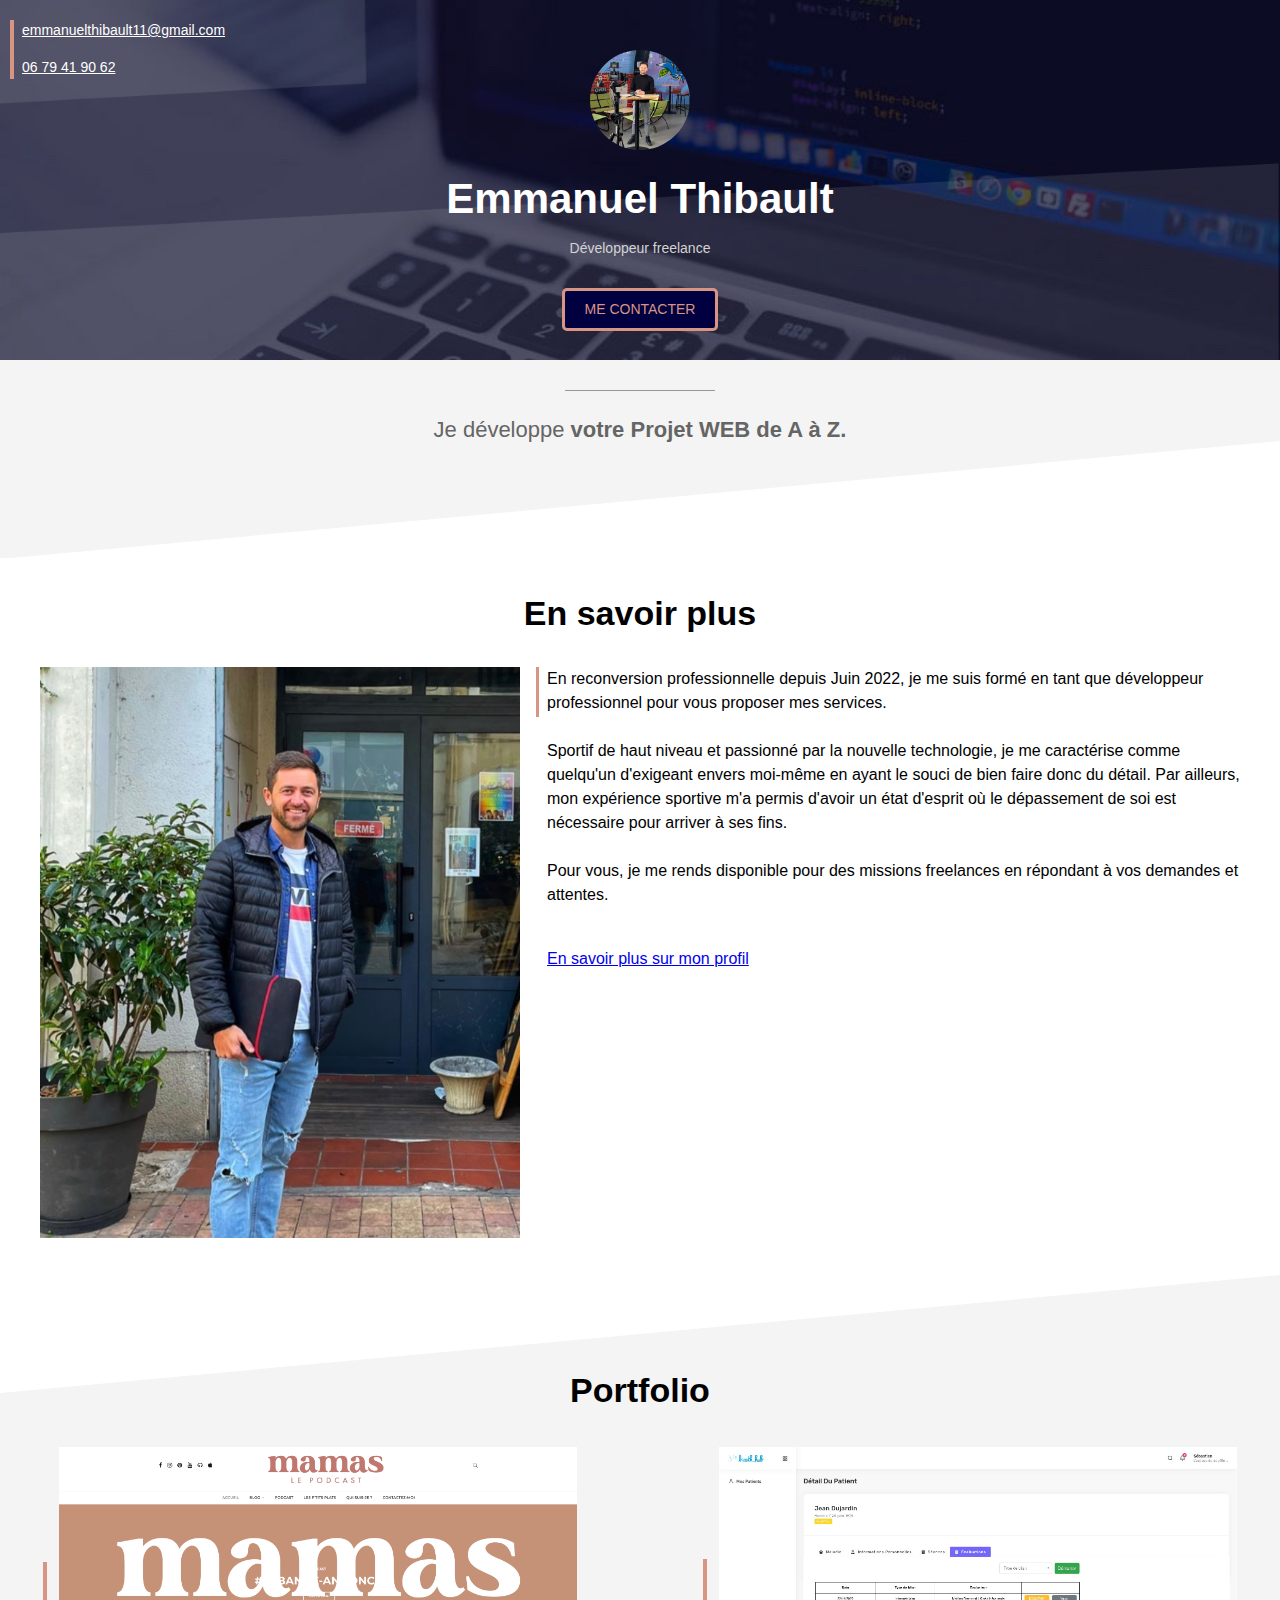
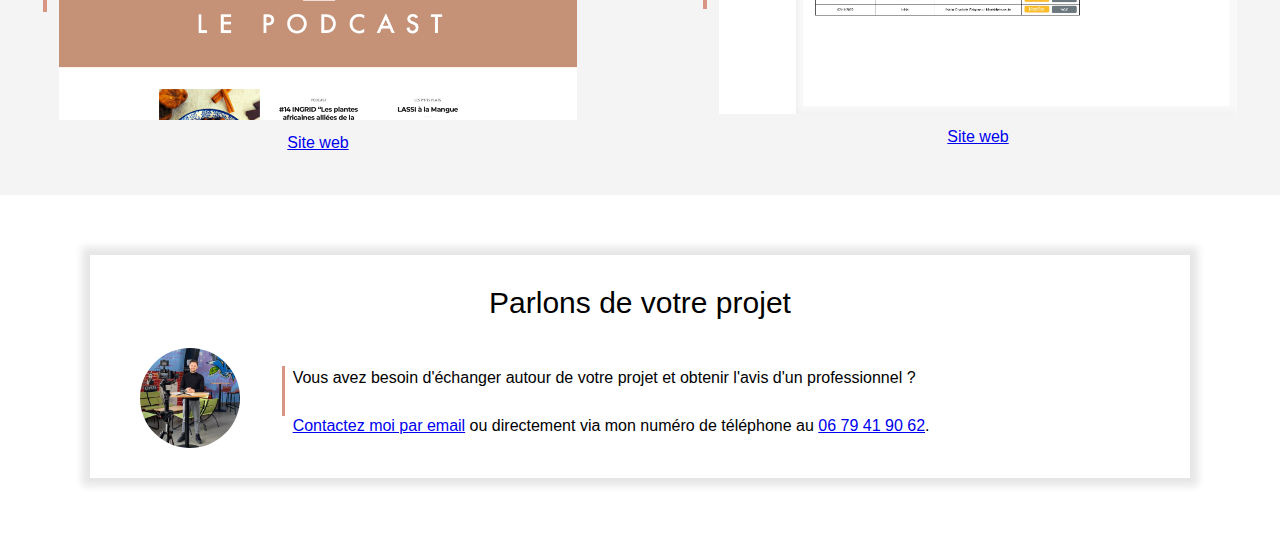
<file: index.html>
<!DOCTYPE html>
<html lang="fr">
<head>
    <meta charset="UTF-8">
    <meta http-equiv="X-UA-Compatible" content="IE=edge">
    <meta name="viewport" content="width=device-width, initial-scale=1.0">
    <title>Emmanuel Thibault</title>
    <link rel="stylesheet" href="style.css">
</head>
<body>
    <!-- COUVERTURE -->
    <div class="cover">
        <img class="cover-profile" src="manu.jpg">
        <h1>Emmanuel Thibault</h1>
        <p>Développeur freelance</p>

        <div style="text-align: center;">
            <a class="contact-button" href="mailto:emmanuelthibault11@gmail.com?subject=Contact%20depuis%20site%20internet">ME CONTACTER</a>
        </div>

        <div class="cover-contact">
            <p><a href="mailto:emmanuelthibault11@gmail.com?subject=Contact%20depuis%20site%20internet">emmanuelthibault11@gmail.com</a></p>
            <p></p><a href="tel:+33679419062">06 79 41 90 62</a></p>
        </div>
    </div>

    <!-- SECTION GRISE 1 -->
    <div class="section section-grise1">
        <div class="separateur"></div>
        <p>Je développe <b>votre Projet WEB de A à Z.</b></p>
    </div>

    <!-- SECTION BLANCHE -->
    <div class="section">
        <h2>En savoir plus</h2>
        <img src="IMG_3407.jpg" class="col-contenu"/>
        <div class="col-contenu float-right">
            <div class="texte-avec-ligne-verticale">
                <p>En reconversion professionnelle depuis Juin 2022, je me suis formé en tant que développeur professionnel pour vous proposer mes services.<br><br>Sportif de haut niveau et passionné par la nouvelle technologie, je me caractérise comme quelqu'un d'exigeant envers moi-même en ayant le souci de bien faire donc du détail. Par ailleurs, mon expérience sportive m'a permis d'avoir un état d'esprit où le dépassement de soi est nécessaire pour arriver à ses fins.<br><br>Pour vous, je me rends disponible pour des missions freelances en répondant à vos demandes et attentes.<br><br></p>
                <a href="https://www.linkedin.com/in/emmanuel-thibault-351270199" target="blank">En savoir plus sur mon profil</a>
            </div>
        </div>
    </div>

    <!-- SECTION GRISE 2 -->
    <div class="section section-grise2">
        <h2>Portfolio</h2>
        <table class="col-portfolio" style="display: inline-block">
            <tr>
                <td><div class="barre-verticale"></div></td>
                <td style="width: 100%;"><a href="portfolio-site-mamas.html"><img style="width: 100%" src="Capture d’écran 2023-03-24 à 09.37.05 (2).png"></a></td>
            </tr>
            <tr>
                <td></td>
                <td align="center"><a href="portfolio-site-mamas.html">Site web</a></td>
            </tr>
        </table>
        <table class="col-portfolio float-right">
            <tr>
                <td><div class="barre-verticale"></div></td>
                <td style="width: 100%;"><a href="portfolio-site-BH.html"><img style="width: 100%" src="fiche_patient_evaluations.jpg"></a></td>
            </tr>
            <tr>
                <td></td>
                <td align="center"><a href="portfolio-site-BH.html">Site web</a></td>
            </tr>
        </table>
    </div>

    <!-- SECTION BLANCHE -->
    <iframe src="contact-frame.html" scrolling="no">
</body>
</html>
</file>
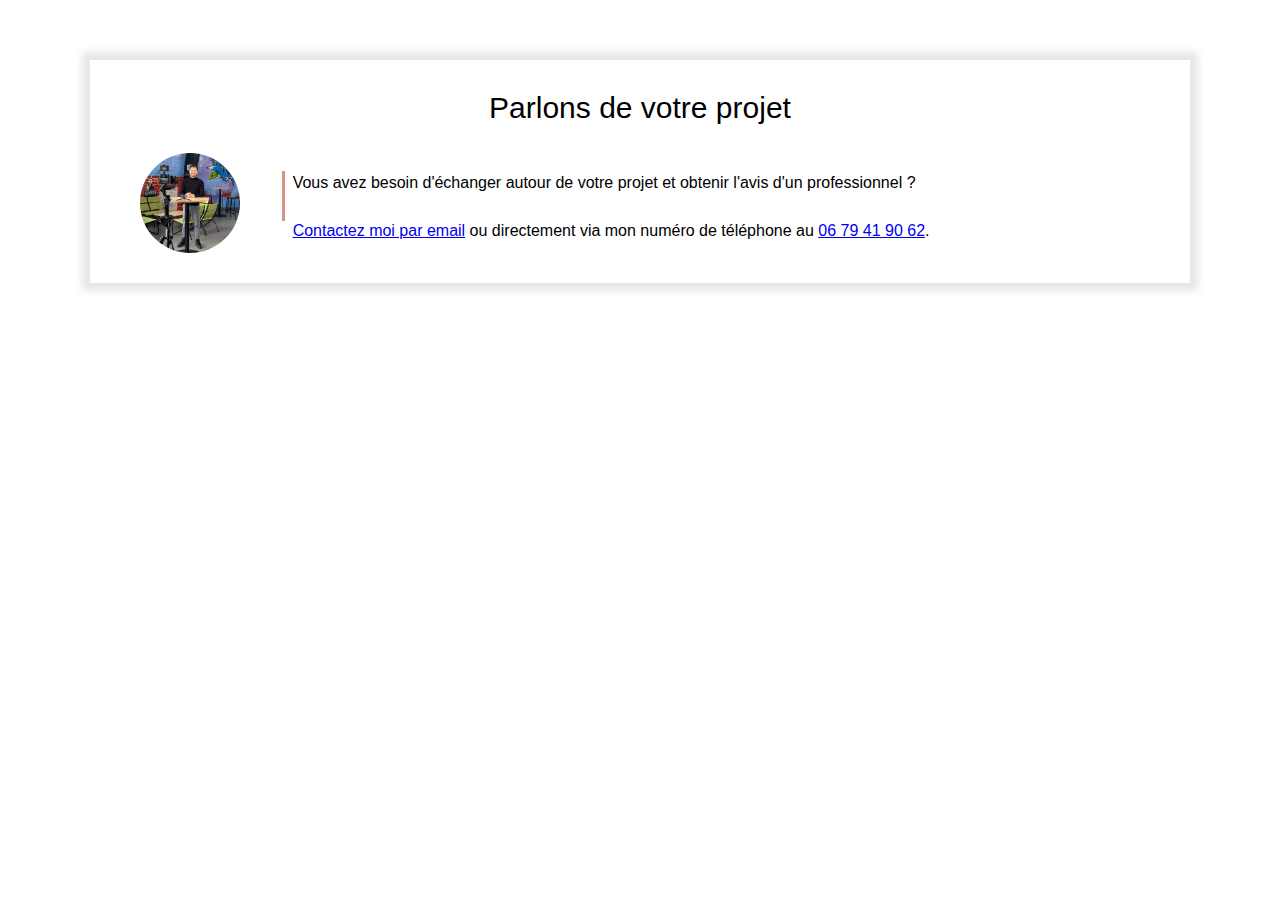
<file: contact-frame.html>
<!DOCTYPE html>
<html lang="fr">
<head>
    <meta charset="UTF-8">
    <meta http-equiv="X-UA-Compatible" content="IE=edge">
    <meta name="viewport" content="width=device-width, initial-scale=1.0">
    <link rel="stylesheet" href="style.css">
</head>
<body>
    <div class="section">
        <div class="separateur display-mobile" style="margin-bottom: 15px;"></div>
    <div class="frame">
        <p class="frame-title">Parlons de votre projet</p>
        <table style="width: 100%;">
            <tr>
                <td valign="top" align="center"><img src="manu.jpg"></td>
                <td>
                    <div class="texte-avec-ligne-verticale" style="margin-left: 20px;">
                        <p>Vous avez besoin d'échanger autour de votre projet et obtenir l'avis d'un professionnel ?<br><br> <a href="mailto:emmanuelthibault11@gmail.com?subject=Contact%20depuis%20site%20internet">Contactez moi par email</a> ou directement  via mon numéro de téléphone au <a href="tel:+33679419062">06 79 41 90 62</a>.</p>
                    </div>
                </td>
            </tr>
        </table>
    </div>
</div>
</body>
</html>
</file>
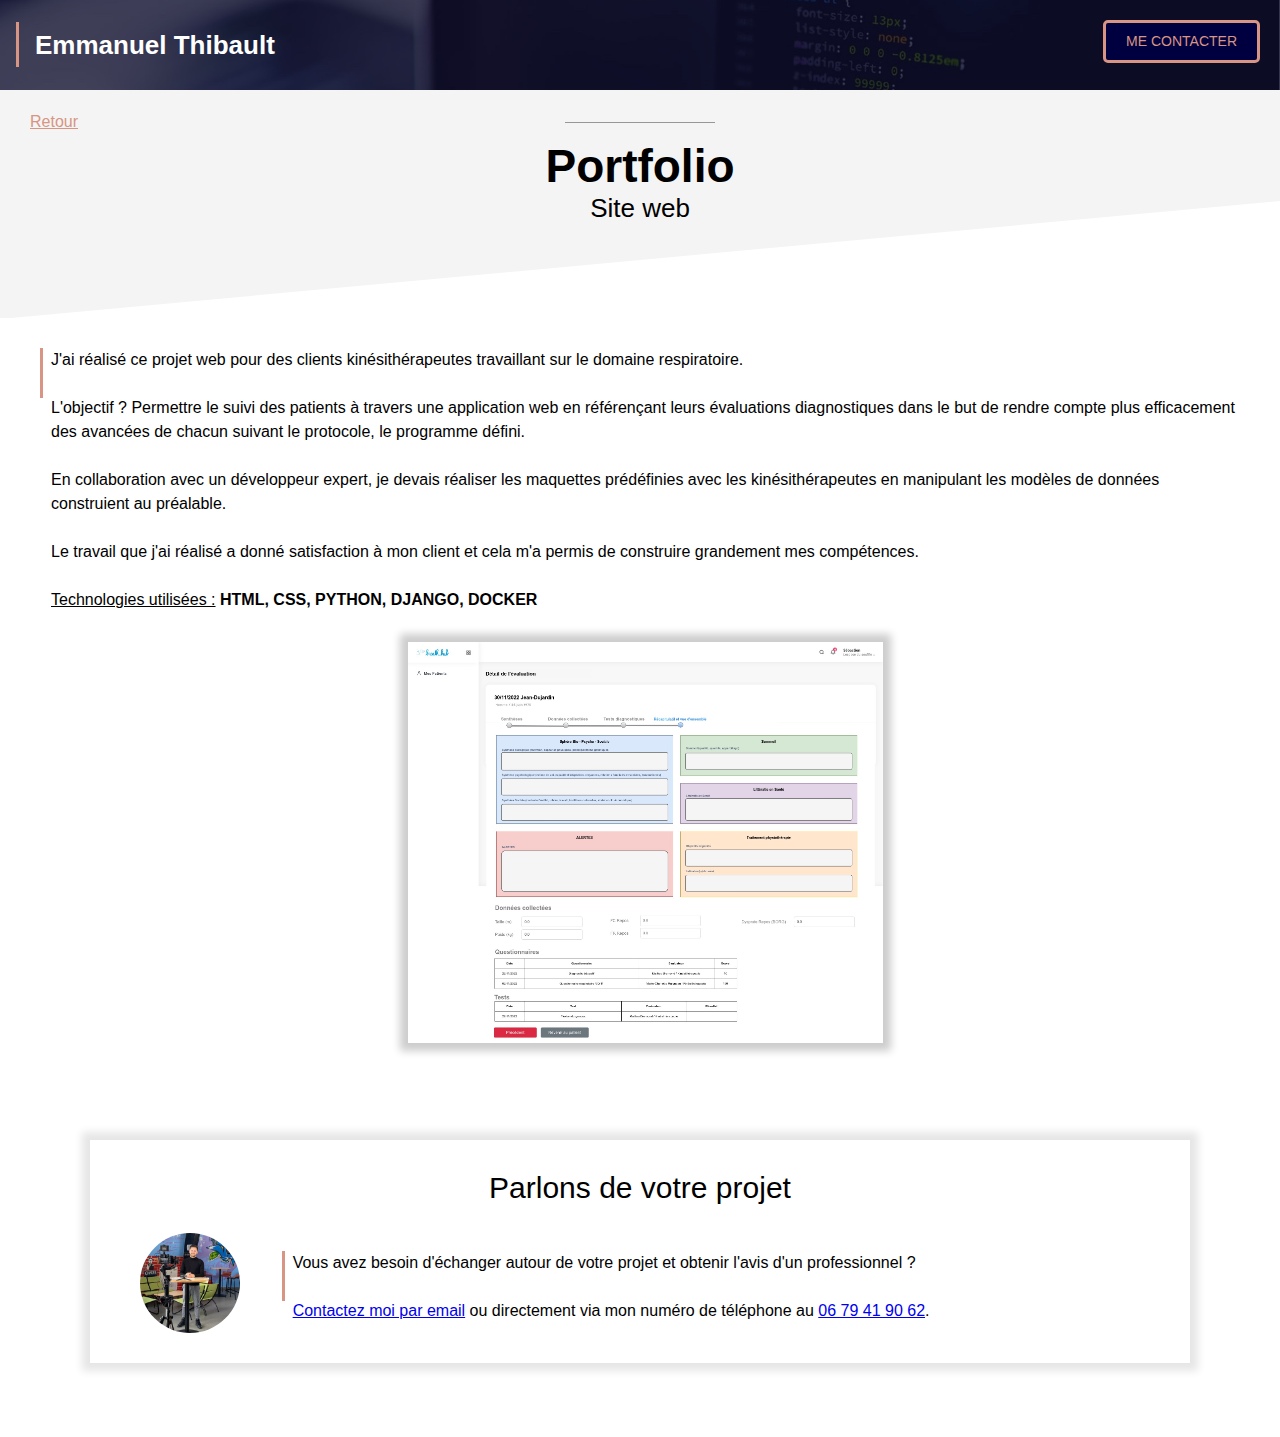
<file: portfolio-site-BH.html>
<!DOCTYPE html>
<html lang="fr">
<head>
    <meta charset="UTF-8">
    <meta http-equiv="X-UA-Compatible" content="IE=edge">
    <meta name="viewport" content="width=device-width, initial-scale=1.0">
    <title>Site web</title>
    <link rel="stylesheet" href="style.css">
</head>
<body>
    <!--HEADER-->
    <div class="portfolio-header">
        <div class="texte-avec-ligne-verticale" style="margin-left: 16px; margin-top: 22px; height: 45px;">
            <p class="portfolio-header-title">Emmanuel Thibault</p>
        </div>
        <a class="contact-button" href="mailto:emmanuelthibault11@gmail.com?subject=Contact%20depuis%20site%20internet" style="position: absolute; right: 20px; top: 5px;">ME CONTACTER</a>
    </div>


    <!--SECTION GRISE TITRE-->
    <div class="section section-grise1" style="padding-top: 20px;">
        <a class="portfolio-back" href="index.html">Retour</a>
        <div class="separateur" style="margin-top: -12px;"></div>
        <h1 class="portfolio">Portfolio</h1>
        <h2 class="portfolio">Site web</h2>
    </div>


    <!--SECTION CONTENU-->
    <div class="section">
        <div class="texte-avec-ligne-verticale">
            <p>
                J'ai réalisé ce projet web pour des clients kinésithérapeutes travaillant sur le domaine respiratoire.<br><br>
                L'objectif ? Permettre le suivi des patients à travers une application web en référençant leurs évaluations diagnostiques dans le but de rendre compte plus efficacement des avancées de chacun suivant le protocole, le programme défini.<br><br>
                En collaboration avec un développeur expert, je devais réaliser les maquettes prédéfinies avec les kinésithérapeutes en manipulant les modèles de données construient au préalable.<br><br>
                Le travail que j'ai réalisé a donné satisfaction à mon client et cela m'a permis de construire grandement mes compétences.<br><br>
                <u>Technologies utilisées :</u> <b>HTML, CSS, PYTHON, DJANGO, DOCKER</b>
            </p>
            <div style="text-align: center; margin-top: 30px;">
                <a href="#" target="blank"><img class="portfolio" src="fiche_patient_detail_evaluation_recap.jpg"></a>
                <!--<a style="display: block; margin-top: 8px;" href="#" target="blank">Consulter le projet</a>-->
            </div>
        </div>
    </div>

    <!--FRAME-->
    <iframe src="contact-frame.html" scrolling="no">
</body>
</html>
</file>
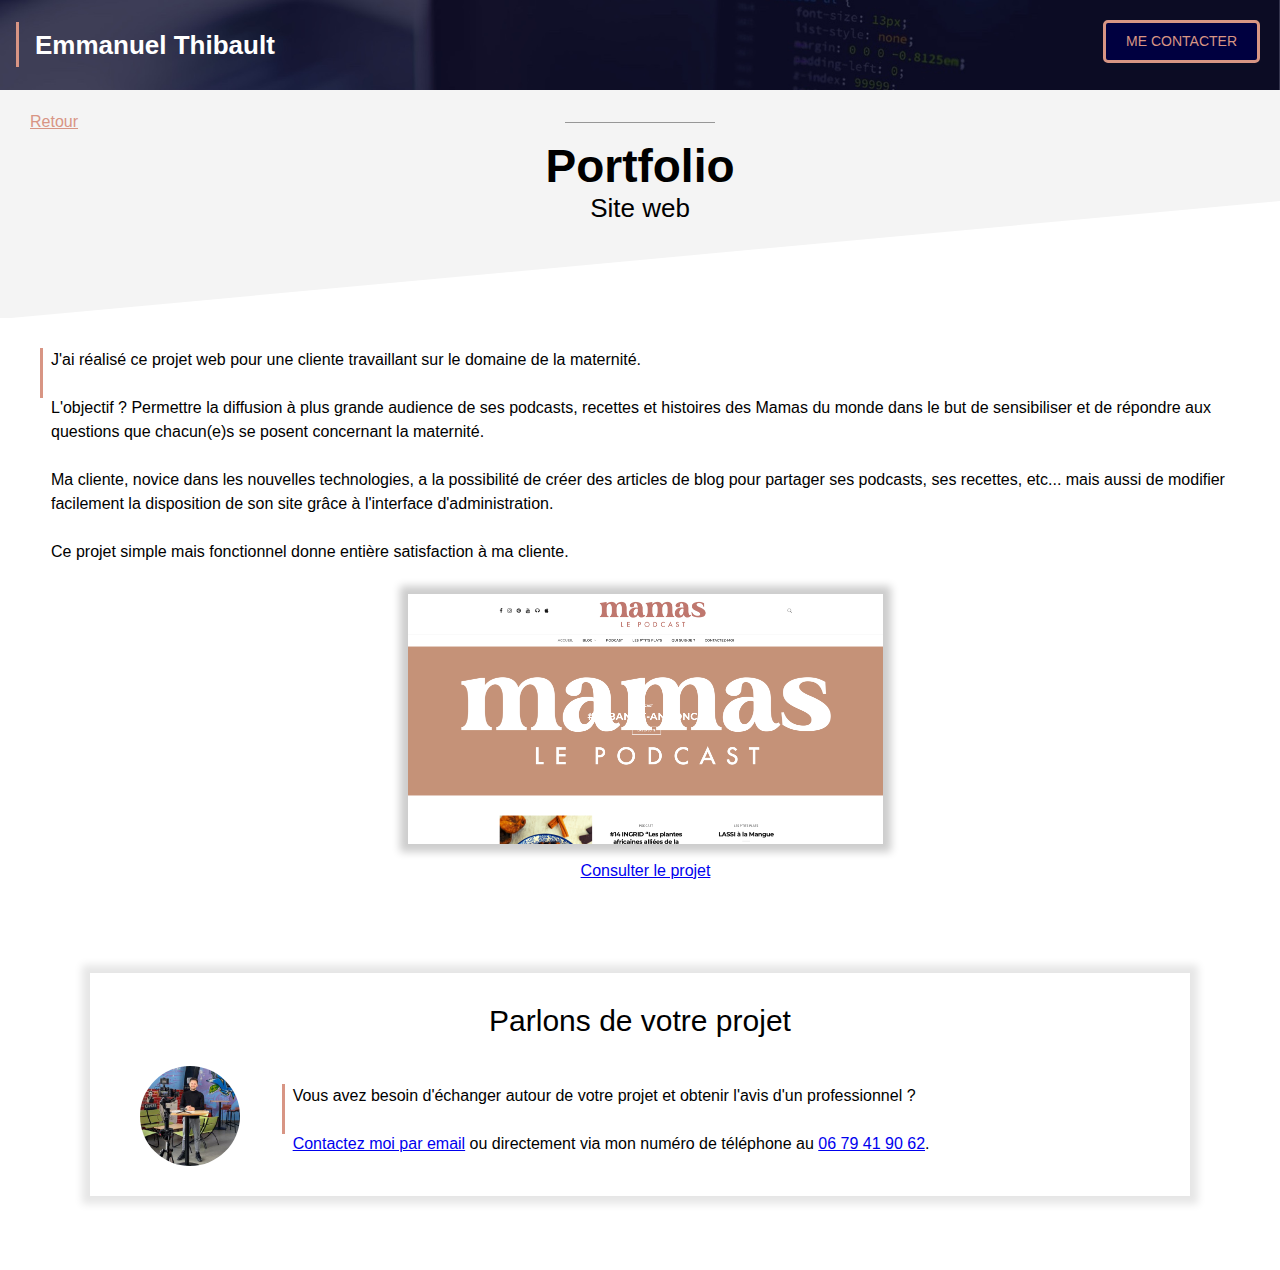
<file: portfolio-site-mamas.html>
<!DOCTYPE html>
<html lang="fr">
<head>
    <meta charset="UTF-8">
    <meta http-equiv="X-UA-Compatible" content="IE=edge">
    <meta name="viewport" content="width=device-width, initial-scale=1.0">
    <title>Site web</title>
    <link rel="stylesheet" href="style.css">
</head>
<body>
    <!--HEADER-->
    <div class="portfolio-header">
        <div class="texte-avec-ligne-verticale" style="margin-left: 16px; margin-top: 22px; height: 45px;">
            <p class="portfolio-header-title">Emmanuel Thibault</p>
        </div>
        <a class="contact-button contact-button-portfolio" href="mailto:emmanuelthibault11@gmail.com?subject=Contact%20depuis%20site%20internet">ME CONTACTER</a>
    </div>


    <!--SECTION GRISE TITRE-->
    <div class="section section-grise1" style="padding-top: 20px;">
        <a class="portfolio-back" href="index.html">Retour</a>
        <div class="separateur" style="margin-top: -12px;"></div>
        <h1 class="portfolio">Portfolio</h1>
        <h2 class="portfolio">Site web</h2>
    </div>


    <!--SECTION CONTENU-->
    <div class="section">
        <div class="texte-avec-ligne-verticale">
            <p>J'ai réalisé ce projet web pour une cliente travaillant sur le domaine de la maternité.<br><br>
                L'objectif ? Permettre la diffusion à plus grande audience de ses podcasts, recettes et histoires des Mamas du monde dans le but de sensibiliser et de répondre aux questions que chacun(e)s se posent concernant la maternité.<br><br>
                Ma cliente, novice dans les nouvelles technologies, a la possibilité de créer des articles de blog pour partager ses podcasts, ses recettes, etc... mais aussi de modifier facilement la disposition de son site grâce à l'interface d'administration.<br><br>
                Ce projet simple mais fonctionnel donne entière satisfaction à ma cliente.
            </p>
            <div style="text-align: center; margin-top: 30px;">
                <a href="https://mamaslepodcast.com" target="blank"><img class="portfolio" src="Capture d’écran 2023-03-24 à 09.37.05 (2).png"></a>
                <a style="display: block; margin-top: 8px;" href="https://mamaslepodcast.com" target="blank">Consulter le projet</a>
            </div>
        </div>
    </div>

    <!--FRAME-->
    <iframe src="contact-frame.html" scrolling="no">
</body>
</html>
</file>
<file: style.css>
* {
    box-sizing: border-box;
}

:root{
    --color1: #D89584;
    --color2: #F4F4F4;
}

body{
    margin: 0;
    font-family: Arial, Helvetica, sans-serif;
    line-height: 1.5;
}

iframe {
    width: 100%;
    border: none;
    height: 350px;
}

div.cover{
    background: url(cover_overlay.png) no-repeat center/100% 100%,url(cover.jpg) no-repeat center/cover;
    height: 360px;
    position: relative;
}

img.cover-profile{
    height: 100px;
    position: relative;
    left: 50%;
    margin-left: -50px;
    margin-top: 50px;
    border-radius: 50px;
}

h1{
   color: white; 
   text-align: center;
   font-size: 42px;
   margin-top: 10px;
   margin-bottom: 0px;
}

h2{
    text-align: center;
    font-size: 34px;
    margin-top: 0px;
}

div.cover p{
    color: lightgray;
    text-align: center;
    margin-top: 8px;
    font-size: 14px;
}

div.cover-contact{
    /*background-color: #FF000080;*/
    position: absolute;
    top: 20px;
    left: 10px;
    border-left: 4px solid var(--color1);
    padding-left: 8px;
}

div.cover-contact p{
    text-align: left;
    margin-top: 0px;
    margin-bottom: 0px;
}

div.cover-contact p:first-child{
    margin-bottom: 14px;
}

div.cover-contact *{
    color: white;
    font-size: 14px;
}

a.contact-button{
    color: var(--color1);
    border: 3px solid var(--color1);
    padding: 8px 20px;
    text-decoration: none;
    background-color: #000040;
    display: inline-block;
    margin-top: 15px;
    border-radius: 5px;
    font-size: 14px;
}

a.contact-button-portfolio{
    position: absolute; 
    right: 20px; 
    top: 5px;
}

a.contact-button:hover{
    color: white;
    border: 3px solid white;
}

.section{
    padding-left: 40px;
    padding-right: 40px;
    padding-top: 30px;
    padding-bottom: 30px;
    overflow: auto;
}

div.section-grise1{
    background: url(triangle2white.svg) no-repeat center bottom -1px/100%;
    background-color: var(--color2);
    padding-bottom: 90px;
}

div.section-grise2{
    background: url(triangle1white.svg) no-repeat center top/100%;
    background-color: var(--color2);
    padding-top: 90px;
}

div.separateur{
    background-color: #979797;
    height: 1px;
    width: 150px;
    position: relative;
    left: 50%;
    margin-left: -75px;
}

div.section-grise1 p{
    font-size: 22px;
    color: #656565;
    text-align: center;
    max-width: 450px;
    margin-left: auto;
    margin-right: auto;
    
}

img.col-contenu {
    width: 40%;
}

div.col-contenu {
    width: 60%;
    padding-left: 16px;
}

.float-right{
    float: right;
}

div.texte-avec-ligne-verticale {
    border-left: 3px solid var(--color1);
    padding-left: 8px;
    height: 50px;
    display: inline-block;
}

div.texte-avec-ligne-verticale p {
    margin-top: 0;
}

div.barre-verticale {
    height: 50px;
    width: 4px;
    background-color: var(--color1);
    margin-right: 8px;
}

.col-portfolio {
    width: 45%;
}

div.frame {
    margin: 30px 50px;
    padding: 20px 30px;
    background-color: white;
    box-shadow: 0px 0px 8px 8px rgba(0, 0, 0, 0.1);
}

div.frame img{
    width: 100px;
    border-radius: 50px;
}

p.frame-title {
    font-size: 30px;
    margin-top: 5px;
    margin-bottom: 20px;
    text-align: center;
}

/* PORTFOLIO */

div.portfolio-header {
    height: 90px;
    background: url(header.jpg) no-repeat center/cover;
}

.portfolio-header-title {
    font-size: 26px;
    font-weight: bold;
    color: white;
    padding-top: 4px;
    padding-left: 8px;
}

h1.portfolio {
    font-size: 46px;
    color: black;
    line-height: 1;
    padding-top: 10px;
}

h2.portfolio {
    font-size: 26px;
    color: black;
    font-weight: normal;
    margin-bottom: 0;
}

a.portfolio-back {
    color: var(--color1);
    margin-left: -10px;
}

img.portfolio {
    width: 70%;
    max-width: 475px;
    box-shadow: 0px 0px 8px 8px rgba(0, 0, 0, 0.2);
}

.display-mobile {
    display: none;
}

/* RESPONSIVE DESIGN : MOBILE */
@media only screen and (max-width: 767px) {
    img.cover-profile{
        height: 90px;
        margin-top: 75px;
    }
    
    h1{
       font-size: 38px;
       margin-top: 6px;
       margin-bottom: 0px;
    }

    h2{
        font-size: 30px;
    }

    div.cover p{
        margin-top: 2px;
        font-size: 13px;
    }

    .section{
        padding-left: 20px;
        padding-right: 20px;
    }

    div.section-grise1{
        padding-bottom: 40px;
    }

    img.col-contenu {
        width: 100%;
    }
    
    div.col-contenu {
        width: 100%;
        padding-left: 0px;
        margin-top: 20px;
    }

    .col-portfolio {
        width: 100%;
        margin-bottom: 20px;
    }

    div.frame {
        margin: 0px 0px;
        padding: 0px 0px;
        box-shadow: none;
    }

    div.frame img{
        width: 70px;
    }
    
    .portfolio-header-title {
        font-size: 19px;
        padding-top: 8px;
        padding-left: 4px;
    }

    a.contact-button{
        padding: 7px 12px;
        margin-top: 22px;
        font-size: 12px;
    }

    a.contact-button-portfolio{
        right: 8px;
    }

    h1.portfolio {
        font-size: 40px;
    }
    
    h2.portfolio {
        font-size: 22px;
    }

    img.portfolio {
        width: 100%;
    }

    .display-mobile {
        display: block;
    }
    }
</file>
